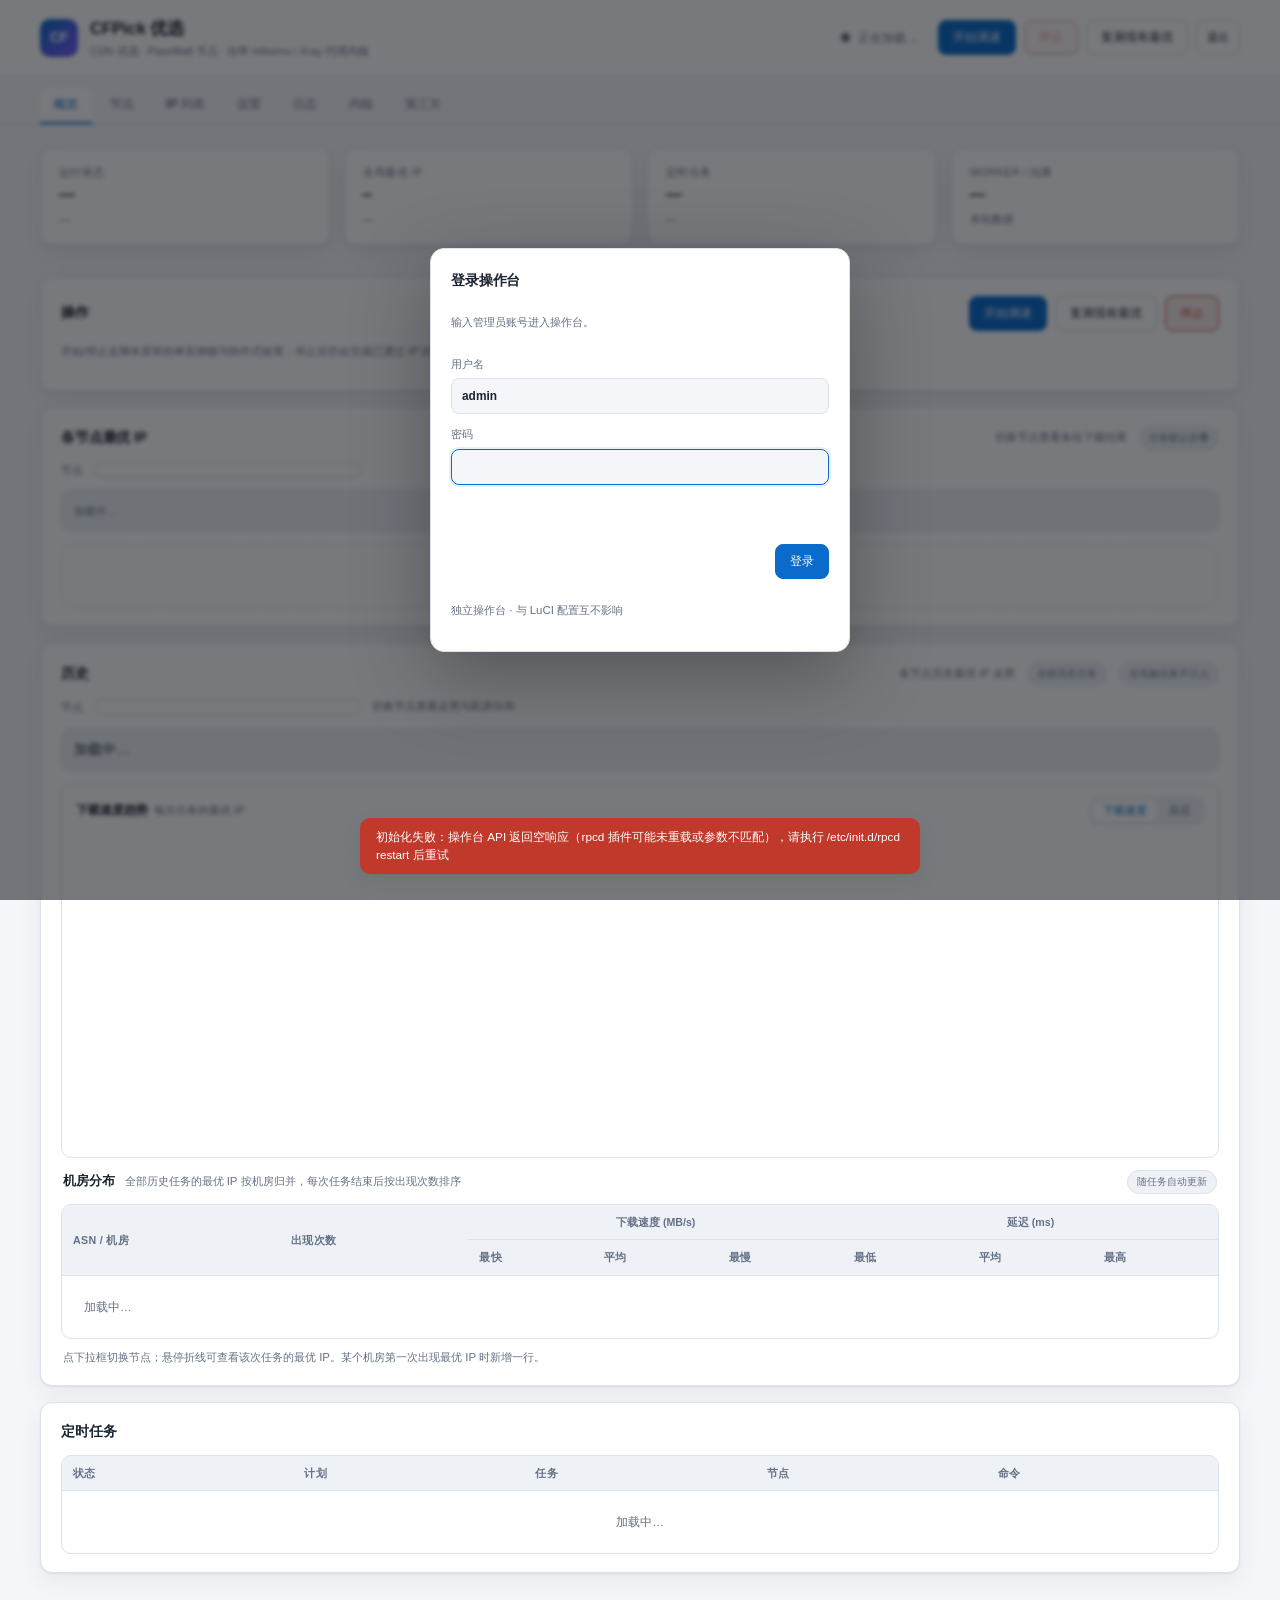
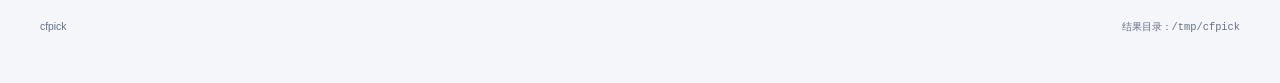
<file: root/www/cfpick/index.html>
<!doctype html>
<html lang="zh-CN">
<head>
<meta charset="utf-8">
<meta name="viewport" content="width=device-width, initial-scale=1">
<title>CFPick 优选</title>
<link rel="icon" type="image/svg+xml" href="favicon.svg?v=1.0.12">
<link rel="icon" href="favicon.ico?v=1.0.12" sizes="any">
<meta name="theme-color" content="#2563eb">
<link rel="stylesheet" href="style.css?v=1.0.36">
</head>
<body>
<header class="topbar">
  <div class="brand">
    <div class="logo">CF</div>
    <div>
      <h1>CFPick 优选</h1>
      <p>CDN 优选 · PassWall 节点 · 自带 mihomo / Xray 代理内核</p>
    </div>
  </div>
  <div class="statusline">
    <span id="status-dot" class="dot idle"></span>
    <span id="status-text">正在加载…</span>
  </div>
  <div class="actions">
    <button id="btn-start" class="btn primary" type="button">开始测速</button>
    <button id="btn-stop" class="btn danger" type="button" disabled>停止</button>
    <button id="btn-retest" class="btn" type="button">复测现有最优</button>
    <button id="btn-logout" class="btn small" type="button">退出</button>
  </div>
</header>

<nav class="tabs" id="tabs">
  <button type="button" class="tab active" data-tab="overview">概览</button>
  <button type="button" class="tab" data-tab="nodes">节点</button>
  <button type="button" class="tab" data-tab="iplists">IP 列表</button>
  <button type="button" class="tab" data-tab="settings">设置</button>
  <button type="button" class="tab" data-tab="logs">日志</button>
  <button type="button" class="tab" data-tab="core">内核</button>
  <button type="button" class="tab" data-tab="thirdparty">第三方</button>
</nav>

<main>
  <!-- ── Overview ───────────────────────────────────────────────── -->
  <section class="panel active" data-panel="overview">
    <div class="cards">
      <div class="card stat">
        <span class="label">运行状态</span>
        <strong id="st-state">—</strong>
        <span id="st-elapsed" class="sub">—</span>
      </div>
      <div class="card stat">
        <span class="label">全局最优 IP</span>
        <strong id="st-best" class="mono">—</strong>
        <span id="st-best-meta" class="sub">—</span>
      </div>
      <div class="card stat">
        <span class="label">定时任务</span>
        <strong id="st-cron">—</strong>
        <span id="st-last" class="sub">—</span>
      </div>
      <div class="card stat">
        <span class="label">Worker / 结果</span>
        <strong id="st-workers">—</strong>
        <span class="sub">本轮数据</span>
      </div>
    </div>

    <div class="card">
      <div class="card-head">
        <h2>操作</h2>
        <div class="card-actions">
          <button id="ov-btn-start" type="button" class="btn primary">开始测速</button>
          <button id="ov-btn-retest" type="button" class="btn">复测现有最优</button>
          <button id="ov-btn-stop" type="button" class="btn danger">停止</button>
        </div>
      </div>
      <p class="muted">开始/停止走脚本原有的单实例锁与协作式收尾；停止后仍会完成已通过 IP 的下载实测和写回。</p>
    </div>

    <div class="card">
      <div class="card-head">
        <h2>各节点最优 IP</h2>
        <span class="muted">切换节点查看各轮下载结果</span>
        <span class="pill soft">任务默认折叠</span>
      </div>
      <div class="node-select-row">
        <span class="node-select-label">节点</span>
        <div class="node-select" id="ov-node-select">
          <button type="button" class="node-select-btn" id="ov-node-select-btn" aria-haspopup="listbox" aria-expanded="false"></button>
          <div class="node-select-menu" id="ov-node-select-menu" role="listbox" aria-label="节点"></div>
        </div>
      </div>
      <div class="node-latest muted" id="ov-node-latest">加载中…</div>
      <div class="dl-tasklog" id="ov-node-tasks">
        <div class="empty-state">加载中…</div>
      </div>
    </div>

    <div class="card">
      <div class="card-head">
        <h2>历史</h2>
        <span class="muted">各节点历史最优 IP 走势</span>
        <span class="pill soft" id="hist-range">全部历史任务</span>
        <span class="pill soft">全失败任务不计入</span>
      </div>
      <div class="node-select-row">
        <span class="node-select-label">节点</span>
        <div class="node-select" id="hist-node-select">
          <button type="button" class="node-select-btn" id="hist-node-select-btn" aria-haspopup="listbox" aria-expanded="false"></button>
          <div class="node-select-menu" id="hist-node-select-menu" role="listbox" aria-label="历史节点"></div>
        </div>
        <span class="muted">切换节点查看走势与机房分布</span>
      </div>
      <div class="node-latest" id="hist-node-latest">加载中…</div>

      <div class="chart-block" id="hist-chart-block">
        <div class="chart-head">
          <div class="chart-title" id="hist-chart-title">下载速度趋势<span class="muted">每次任务的最优 IP</span></div>
          <div class="seg" id="hist-metric" role="group" aria-label="指标">
            <button type="button" class="active" data-metric="speed">下载速度</button>
            <button type="button" data-metric="latency">延迟</button>
          </div>
        </div>
        <div class="chart-wrap" id="hist-chart-wrap">
          <svg id="hist-chart" viewBox="0 0 960 250" role="img" aria-label="历史最优 IP 折线图"></svg>
          <div class="chart-tip hidden" id="hist-chart-tip"></div>
        </div>
      </div>

      <div class="chart-empty hidden" id="hist-chart-empty">
        <strong>暂无历史最优 IP</strong>
        全失败的任务不会记入历史；该节点有结果后这里会显示走势。
      </div>

      <div class="dc-head" id="hist-dc-head">
        <h3>机房分布</h3>
        <span class="muted">全部历史任务的最优 IP 按机房归并，每次任务结束后按出现次数排序</span>
        <span class="pill soft">随任务自动更新</span>
      </div>
      <div class="table-wrap" id="hist-dc-wrap">
        <table class="data dc-table">
          <thead>
            <tr>
              <th rowspan="2">ASN / 机房</th>
              <th rowspan="2">出现次数</th>
              <th colspan="3" class="group">下载速度 (MB/s)</th>
              <th colspan="3" class="group">延迟 (ms)</th>
            </tr>
            <tr>
              <th>最快</th><th>平均</th><th>最慢</th>
              <th>最低</th><th>平均</th><th>最高</th>
            </tr>
          </thead>
          <tbody id="hist-dc-body"><tr><td colspan="8" class="empty">加载中…</td></tr></tbody>
        </table>
      </div>
      <p class="muted hist-note">点下拉框切换节点；悬停折线可查看该次任务的最优 IP。某个机房第一次出现最优 IP 时新增一行。</p>
    </div>

    <div class="card">
      <div class="card-head"><h2>定时任务</h2></div>
      <div class="table-wrap">
        <table class="data">
          <thead><tr><th>状态</th><th>计划</th><th>任务</th><th>节点</th><th>命令</th></tr></thead>
          <tbody id="task-body"><tr><td colspan="5" class="empty">加载中…</td></tr></tbody>
        </table>
      </div>
    </div>
  </section>

  <!-- ── Nodes（PassWall 节点来源） ─────────────────────────────── -->
  <section class="panel" data-panel="nodes">
    <div class="card">
      <div class="card-head">
        <h2>代理节点</h2>
        <div class="card-actions">
          <button type="button" class="btn small" id="btn-add-worker">添加 worker</button>
          <button type="button" class="btn small primary" id="btn-save-nodes">保存节点</button>
        </div>
      </div>
      <p class="muted">
        每个 worker 对应一个 PassWall 节点，测速时经该节点探测候选 Cloudflare IP。
        「IP 列表」留空使用第一个启用的列表；填写「DDNS 域名」的 worker 只把最优 IP 写到 Cloudflare DNS，
        留空则照旧写回 PassWall 节点。没有 worker 时使用下面的「单节点测速」。
      </p>
      <div class="grid">
        <label>单节点测速（无 worker 时使用） <select id="cfg-test-node"></select></label>
      </div>
      <div class="table-wrap">
        <table class="data nodes-table workers-table">
          <thead>
            <tr><th>PassWall 节点</th><th>CM IP 列表</th><th>DDNS 域名</th><th>操作</th></tr>
          </thead>
          <tbody id="cfg-workers-body"></tbody>
        </table>
      </div>
      <div id="workers-empty" class="empty-note hidden">还没有 worker；测速将使用上面的「单节点测速」。</div>
    </div>
  </section>

  <!-- ── IP lists ────────────────────────────────────────────────── -->
  <section class="panel" data-panel="iplists">
    <div class="card">
      <div class="card-head">
        <h2>在线 CM 源 IP 列表</h2>
        <div class="card-actions">
          <button type="button" class="btn small primary" id="btn-save-iplists">保存列表</button>
        </div>
      </div>
      <p class="muted">
        仅在「IP 来源 = 在线 CM 源」时使用。五个列表共享在线源地址，各自按端口和国家码过滤；
        节点可在「节点」页指派其中一个列表，未指派的节点使用第一个启用的列表。
        端口只用于挑选候选 IP，实际探测仍走节点自己的端口。
        延迟上限填 0 表示跟随「设置」页的全局值；不同地区标准不同（如港日 120ms、美欧 300ms），
        可给每个列表单独设置，所属节点的探测只按该列表的上限筛选。
      </p>
      <div class="table-wrap">
        <table class="data">
          <thead>
            <tr><th>启用</th><th>名称</th><th>国家码（不勾选 = 全部）</th><th>端口</th><th>延迟上限 (ms)</th></tr>
          </thead>
          <tbody id="iplists-body"></tbody>
        </table>
      </div>
    </div>
  </section>

  <!-- ── Settings ────────────────────────────────────────────────── -->
  <section class="panel" data-panel="settings">
    <form id="settings-form" autocomplete="off">
      <div class="card">
        <div class="card-head"><h2>候选 IP 来源</h2></div>
        <div class="grid">
          <label>来源
            <select id="ip_source">
              <option value="builtin_ipv4">内置 IPv4 列表</option>
              <option value="builtin_ipv6">内置 IPv6 列表</option>
              <option value="online">在线 CM 源</option>
              <option value="custom_file">自定义文件</option>
            </select>
          </label>
          <div data-when="online" class="online-sources">
            <div class="online-sources-title">在线源地址（勾选启用的源，回车添加）</div>
            <div id="ip_online_list" class="source-list"></div>
            <input id="ip_online_new" type="text" spellcheck="false" placeholder="输入新的源地址，回车添加">
          </div>
          <label data-when="custom_file">自定义 IP 文件
            <input id="custom_ip_file" type="text" spellcheck="false" placeholder="/etc/cfpick/ip.txt">
          </label>
          <label class="check" data-when="custom_file">
            <input id="custom_allip" type="checkbox">
            扫描每个 /24 内的全部 IP（较慢）
          </label>
        </div>
        <p class="muted">内置文件为 CIDR 段：默认每个 /24 随机取一个地址；IPv6 每个 /64 取一个样本。在线源格式为 <code>IP:PORT#国家码</code>。</p>
      </div>

      <div class="card">
        <div class="card-head"><h2>延迟筛选与探测</h2></div>
        <div class="grid three">
          <label>延迟上限 (ms，0 = 不限) <input id="latency_max" type="number" min="0" step="1"></label>
          <label>延迟下限 (ms，0 = 不限) <input id="latency_min" type="number" min="0" step="1"></label>
          <label>丢包率上限 <input id="loss_max" type="number" min="0" max="1" step="0.01"></label>
          <label>候选 IP 数 / 节点 <input id="test_count" type="number" min="1" step="1"></label>
          <label>探测超时 (s) <input id="probe_timeout" type="number" min="1" step="1"></label>
          <label>每 IP 探测次数 <input id="probes" type="number" min="1" max="5" step="1"></label>
          <label>最大并发 worker <input id="max_workers" type="number" min="0" step="1"></label>
          <label class="span2">探测 URL
            <input id="probe_url" type="text" spellcheck="false">
          </label>
        </div>
        <p class="muted">任意一次探测失败该 IP 立即丢弃，只有全部探测都成功才保留。并发上限 0 表示全部节点同时运行。延迟是经节点 SOCKS 测得的全链路耗时，包含节点自身 RTT；远端节点常超过 200ms，延迟上限默认不限（0），调得太低会把所有候选全部丢弃。</p>
      </div>

      <div class="card">
        <div class="card-head"><h2>真实下载实测</h2></div>
        <div class="grid three">
          <label class="check"><input id="download_enabled" type="checkbox"> 启用下载实测</label>
          <label>每节点候选数（最多 10） <input id="download_count" type="number" min="1" max="10" step="1"></label>
          <label>单 IP 时限 (s) <input id="download_time" type="number" min="1" max="60" step="1"></label>
          <label class="span2">CF 回退下载大小（字节，16384–999999）
            <input id="download_size" type="number" min="16384" max="999999" step="1">
          </label>
        </div>
        <p class="muted">所有 worker 停止延迟探测后，逐节点串行下载：当前已发布的最优 IP 优先实测（即使本轮延迟抖动超标或未探测到），并保证每个机房（ASN）至少一个代表进入下载，实测数量会按需略超 N；其余名额按延迟从低到高补足。5 秒内不足 1 MB 的候选会被 curl 快速中止并判失败。下载失败的行会被剔除；全部失败时保留延迟排序。</p>
      </div>

      <div class="card">
        <div class="card-head"><h2>成功后监测</h2></div>
        <div class="grid three">
          <label class="check"><input id="monitor_enabled" type="checkbox"> 启用成功后监测</label>
          <label>监测间隔 (s) <input id="monitor_interval" type="number" min="10" max="3600" step="1"></label>
          <label>连续失败次数（1–10） <input id="monitor_failures" type="number" min="1" max="10" step="1"></label>
          <label class="check"><input id="netcheck_enabled" type="checkbox"> 断网时挂起任务</label>
          <label>稳定参考 IP
            <select id="netcheck_preset">
              <option value="223.5.5.5">阿里 DNS 223.5.5.5</option>
              <option value="119.29.29.29">腾讯 DNSPod 119.29.29.29</option>
              <option value="180.76.76.76">百度 DNS 180.76.76.76</option>
              <option value="8.8.8.8">谷歌 DNS 8.8.8.8</option>
              <option value="1.1.1.1">Cloudflare 1.1.1.1</option>
              <option value="">自定义…</option>
            </select>
          </label>
          <label data-netcheck-custom hidden>自定义参考 IP <input id="netcheck_target" type="text" placeholder="例如 223.5.5.5" spellcheck="false"></label>
        </div>
        <p class="muted">worker 取得有效结果后派生后台监测，每隔指定秒数复测一次这个结果的延迟；连续失败达到设定次数才触发复测（默认 3 次，避免偶发抖动就重测）。监测只做轻量 HEAD 探测，不选 IP、不写回、不占下载锁；下载实测期间自动跳过。参数在下一次任务重新拉起监测时生效。<b>断网挂起</b>：用「稳定参考 IP」直连判定本机联网（ping + DNS 查询两种方式都不通才算断网），断网时测速任务在入口挂起等待恢复、进行中的任务在探测处挂起、监测失败不计次数；参考 IP 建议选国内稳定可达的公共 DNS（默认阿里 DNS），选 8.8.8.8 之类的境外参考在禁 ICMP 的网络里可能误判。</p>
      </div>

      <div class="card">
        <div class="card-head"><h2>限时迭代</h2></div>
        <div class="grid three">
          <label class="check"><input id="iterate_enabled" type="checkbox"> 启用限时迭代收敛</label>
          <label>迭代时长（分钟） <input id="iterate_minutes" type="number" min="1" step="1"></label>
          <label>迭代收敛阈值 <input id="iterate_converge_count" type="number" min="1" max="3000" step="1" title="剩余候选 ≤ N 个即停止迭代，与下载测速候选数无关"></label>
        </div>
        <p class="muted">每个节点独立循环：第一遍测初始候选，之后每遍只复测上一遍通过的 IP，直到时长结束或候选收敛到 ≤「迭代收敛阈值」（默认 5，最多 3000）。阈值设得较大（如 3000）时第一遍跑完即结束，相当于整表测一遍后直接进入下载实测。该阈值与下载测速候选数相互独立；迭代期间不写结果，结束后统一导出并对最终候选做下载实测。</p>
      </div>

      <div class="card">
        <div class="card-head">
          <h2>定时任务</h2>
          <div class="card-actions">
            <span id="cron-note" class="muted"></span>
            <button type="button" class="btn small" id="btn-cron-refresh">刷新</button>
          </div>
        </div>
        <p class="muted">
          显示与本程序相关的 cron 任务（当前用户的 crontab 可直接修改，<code>/etc/crontab</code>
          中的条目只读）。所有任务都是普通 crontab 行，可改计划、类型、节点或启停；没有单独的主任务。
        </p>
        <div class="table-wrap">
          <table class="data cron-table" id="cron-table">
            <thead>
              <tr><th>启用</th><th>计划</th><th>任务</th><th>节点</th><th>命令</th><th>操作</th></tr>
            </thead>
            <tbody id="cron-body"><tr><td colspan="6" class="empty">加载中…</td></tr></tbody>
          </table>
        </div>
        <div id="cron-add-form" class="grid task-add">
          <label>计划 <span id="cron-add-schedule" class="schedule-host"></span></label>
          <label>任务
            <select id="cron-add-mode">
              <option value="start">完整测速并写回（start）</option>
              <option value="retest">复测现有最优并写回（retest）</option>
              <option value="test">仅测速，不写回（test）</option>
              <option value="replace">仅写回现有结果（replace）</option>
            </select>
          </label>
          <label>节点
            <span id="cron-add-nodes" class="node-picker-host"></span>
          </label>
          <label>&nbsp;<button type="button" class="btn primary" id="btn-cron-add">添加任务</button></label>
        </div>
        <p class="muted" id="cron-errors"></p>
      </div>

      <div class="card">
        <div class="card-head">
          <h2>DDNS（Cloudflare 优选 IP）</h2>
          <div class="card-actions">
            <button type="button" class="btn small" id="btn-ddns-apply">立即写入</button>
            <button type="button" class="btn small" id="btn-ddns-preview">预览</button>
          </div>
        </div>
        <div class="grid three">
          <label class="check"><input id="ddns_enabled" type="checkbox"> 启用 DDNS 写入</label>
          <label>API Token
            <input id="ddns_token" type="password" autocomplete="new-password" placeholder="*** = 保留已保存的令牌">
          </label>
          <label>Zone ID（可选） <input id="ddns_zone_id" type="text" spellcheck="false" placeholder="留空则自动查找"></label>
          <label>Zone 名称（可选） <input id="ddns_zone_name" type="text" spellcheck="false" placeholder="example.com"></label>
          <label>每节点写入 IP 数 <input id="ddns_ip_count" type="number" min="1" max="10" step="1"></label>
          <label>TTL（秒，1 = 自动） <input id="ddns_ttl" type="number" min="1" max="86400" step="1"></label>
          <label class="check"><input id="ddns_proxied" type="checkbox"> Cloudflare 橙云代理（不推荐）</label>
        </div>
        <p class="muted">
          每个节点在「节点」页填写自己的 DDNS 域名；留空的节点只测速，不写 DNS。
          写入的是该节点本次最优的 IP（IPv4 → A，IPv6 → AAAA）。Zone ID / 名称都留空时按域名自动查找。
          API Token 需要该 Zone 的 <code>DNS:Edit</code> 权限。启用橙云代理后 Cloudflare 会返回自己的
          边缘 IP，写入的优选 IP 不会生效，优选场景请保持关闭。
        </p>
        <p class="muted" id="ddns-status">尚未写入。</p>
      </div>

      <div class="card">
        <div class="card-head"><h2>内核与 Web</h2></div>
        <div class="grid three">
          <label>监听地址 <input id="web_listen" type="text" spellcheck="false" placeholder="0.0.0.0"></label>
          <label>监听端口 <input id="web_port" type="number" min="1" max="65535" step="1"></label>
        </div>
        <p class="muted">
          监听地址 / 端口修改后，cfpick-web 会在保存时自动重启，需要用新地址重新打开操作台。
          独立内核的 DNS 由 PassWall / 内核自身提供，这里不单独配置。
        </p>
      </div>

      <div class="card">
        <div class="card-head"><h2>操作台账号</h2></div>
        <div class="grid three">
          <label>当前密码 <input id="auth-current" type="password" autocomplete="current-password"></label>
          <label>新密码 <input id="auth-new" type="password" autocomplete="new-password"></label>
          <label>确认新密码 <input id="auth-confirm-new" type="password" autocomplete="new-password"></label>
        </div>
        <p class="muted">密码只保存在路由器的 UCI 配置中（加盐 SHA-256），修改后需要重新登录。</p>
        <button type="button" class="btn" id="btn-password">修改密码</button>
      </div>

      <div class="save-bar">
        <span id="save-hint" class="muted"></span>
        <button type="submit" class="btn primary">保存全部设置</button>
      </div>
    </form>
  </section>

  <!-- ── Logs（运行日志 / 任务日志 两个窗口） ───────────────────── -->
  <section class="panel" data-panel="logs">
    <div class="subtabs" id="log-subtabs">
      <button type="button" class="subtab active" data-subtab="runlog">运行日志</button>
      <button type="button" class="subtab" data-subtab="tasklog">任务日志</button>
    </div>

    <div class="subpanel active" data-subpanel="runlog">
      <div class="card">
        <div class="card-head">
          <h2>今日运行日志（每日一个文件，最多保留 10 天）</h2>
          <div class="card-actions">
            <label class="check inline"><input id="log-follow" type="checkbox" checked> 自动滚动</label>
            <label class="check inline"><input id="log-autorefresh" type="checkbox" checked> 每 2 秒刷新</label>
            <button type="button" class="btn small" id="btn-log-reload">重新加载</button>
            <a class="btn small" id="dl-log" href="#">下载日志</a>
          </div>
        </div>
        <pre id="log-view" class="log-view"></pre>
        <p class="muted" id="log-meta"></p>
      </div>
    </div>

    <div class="subpanel" data-subpanel="tasklog">
      <div class="card">
        <div class="card-head">
          <h2>任务日志</h2>
          <div class="card-actions">
            <button type="button" class="btn small" id="btn-tasklog-reload">重新加载</button>
          </div>
        </div>
        <p class="muted">
          每次测速的结果以一条描述展示：成功 / 失败 / 异常数量，以及各节点本次更新用的 IP、
          写回方式和该 IP 的延迟、速度；特殊处理（下载全部失败加测、候选不足重新拉取）也会记录。
        </p>
        <div id="tasklog-list"><p class="empty">加载中…</p></div>
      </div>
    </div>
  </section>

  <!-- ── Core ────────────────────────────────────────────────────── -->
  <section class="panel" data-panel="core">
    <div class="card">
      <div class="card-head">
        <h2>内核模块</h2>
        <div class="card-actions">
          <button type="button" class="btn small" id="btn-core-refresh">刷新</button>
          <button type="button" class="btn small primary" id="btn-save-core">保存内核设置</button>
        </div>
      </div>
      <div class="grid">
        <label class="check"><input id="sa-enabled" type="checkbox" checked disabled> 独立内核（固定启用）
          <span class="muted">（测速固定走本机内核；PassWall 只在读取节点链接和写回最优 IP 时使用）</span>
        </label>
        <label>当前使用的内核
          <select id="core-type">
            <option value="mihomo">mihomo（Clash.Meta）</option>
            <option value="xray">Xray-core</option>
          </select>
        </label>
      </div>
      <p class="muted">
        两个内核都是独立模块，可分别安装/升级，升级互不影响，也不会中断正在运行的测速（下一次运行生效）。
        节点兼容性：mihomo 支持 vless / vmess / trojan / ss / hysteria2 及 tcp / ws / grpc /
        h2 / http 传输，xhttp 目前仅 VLESS；xray 支持 vless / vmess / trojan / ss
        （SS 不支持 plugin）及 tcp / ws / grpc / xhttp 传输，不支持 hysteria2
        （Xray 26 也已移除 h2/http 传输）。VMess/Trojan 的 xhttp 节点请选 Xray。
      </p>
      <p class="muted">
        测速固定走独立内核：不改写 PassWall 节点 address，也不切换全局节点；PassWall 只在
        读取节点链接和写回最优 IP 时使用，不再调用 run_socks。节点类型与选中内核不兼容时
        会明确报错/跳过，不会静默回退。
      </p>
      <p class="muted" id="core-message"></p>
    </div>
    <div class="cards" id="core-cards"></div>

    <div class="card">
      <div class="card-head"><h2>内核更新日志</h2></div>
      <pre id="sa-update-log" class="log-view" style="height:180px"></pre>
    </div>

    <div class="card">
      <div class="card-head">
        <h2>程序更新</h2>
        <div class="card-actions">
          <button type="button" class="btn small primary" id="btn-app-update">更新程序</button>
        </div>
      </div>
      <dl class="kv">
        <dt>当前版本</dt><dd id="app-current-version">—</dd>
        <dt>更新状态</dt><dd id="app-update-state">—</dd>
      </dl>
      <p class="muted">
        从 GitHub Release 下载当前架构的安装包并覆盖安装，rpcd 随后重载；页面会短暂断连后自动恢复。
      </p>
    </div>
  </section>

  <!-- ── Third party（OpenWrt 专属写回） ────────────────────────── -->
  <section class="panel" data-panel="thirdparty">
    <div class="card" id="tp-ssr">
      <div class="card-head"><h2>ShadowSocksR Plus+</h2></div>
      <div class="grid three">
        <label class="check"><input id="tp-ssr-enabled" type="checkbox"> 启用写回</label>
        <label class="span2">服务节点（Ctrl/Cmd 多选）
          <select id="tp-ssr-services" multiple size="5"></select>
        </label>
      </div>
    </div>

    <div class="card" id="tp-passwall">
      <div class="card-head"><h2>PassWall</h2></div>
      <label class="check"><input id="tp-passwall-enabled" type="checkbox"> 启用写回</label>
      <p class="muted">PassWall 的待测节点在「节点」页的 worker 表中配置；此处只控制是否写回节点地址。</p>
    </div>

    <div class="card" id="tp-passwall2">
      <div class="card-head"><h2>PassWall2</h2></div>
      <div class="grid three">
        <label class="check"><input id="tp-passwall2-enabled" type="checkbox"> 启用写回</label>
        <label class="span2">服务节点（Ctrl/Cmd 多选）
          <select id="tp-passwall2-services" multiple size="5"></select>
        </label>
      </div>
    </div>

    <div class="card" id="tp-bypass">
      <div class="card-head"><h2>Bypass</h2></div>
      <div class="grid three">
        <label class="check"><input id="tp-bypass-enabled" type="checkbox"> 启用写回</label>
        <label class="span2">服务节点（Ctrl/Cmd 多选）
          <select id="tp-bypass-services" multiple size="5"></select>
        </label>
      </div>
    </div>

    <div class="card" id="tp-vssr">
      <div class="card-head"><h2>Vssr</h2></div>
      <div class="grid three">
        <label class="check"><input id="tp-vssr-enabled" type="checkbox"> 启用写回</label>
        <label class="span2">服务节点（Ctrl/Cmd 多选）
          <select id="tp-vssr-services" multiple size="5"></select>
        </label>
      </div>
    </div>

    <div class="card" id="tp-host">
      <div class="card-head"><h2>HOST</h2></div>
      <div class="grid three">
        <label class="check"><input id="tp-host-enabled" type="checkbox"> 写入 /etc/hosts</label>
        <label>域名 <input id="tp-host-domain" type="text" spellcheck="false" placeholder="cf.example.com"></label>
      </div>
    </div>

    <div class="card" id="tp-dns">
      <div class="card-head"><h2>阿里云 DNS</h2></div>
      <div class="grid three">
        <label class="check"><input id="tp-dns-enabled" type="checkbox"> 启用写回</label>
        <label>DNS 类型
          <select id="tp-dns-type"><option value="aliyun">阿里云 DNS</option></select>
        </label>
        <label>AccessKey ID <input id="tp-app-key" type="text" spellcheck="false" autocomplete="off"></label>
        <label>AccessKey Secret
          <input id="tp-app-secret" type="password" autocomplete="new-password" placeholder="*** = 保持已保存的密钥">
        </label>
        <label>主域名 <input id="tp-main-domain" type="text" spellcheck="false" placeholder="example.com"></label>
        <label>子域名（空格或逗号分隔）
          <input id="tp-sub-domain" type="text" spellcheck="false" placeholder="jp us">
        </label>
        <label>线路
          <select id="tp-dns-line">
            <option value="default">default</option>
            <option value="telecom">telecom</option>
            <option value="unicom">unicom</option>
            <option value="mobile">mobile</option>
          </select>
        </label>
        <label>写入 IP 数 <input id="tp-alidns-count" type="number" min="1" max="100" step="1"></label>
      </div>
    </div>

    <div class="card" id="tp-mosdns">
      <div class="card-head"><h2>MosDNS</h2></div>
      <div class="grid three">
        <label class="check"><input id="tp-mosdns-enabled" type="checkbox"> 启用写回</label>
        <label>写入 IP 数 <input id="tp-mosdns-count" type="number" min="1" max="100" step="1"></label>
        <label class="check"><input id="tp-openclash" type="checkbox"> 写回后重启 OpenClash</label>
      </div>
    </div>

    <div class="card" id="tp-astra">
      <div class="card-head"><h2>astra-dns</h2></div>
      <div class="grid three">
        <label class="check"><input id="tp-astra-enabled" type="checkbox"> 启用写回</label>
        <label>配置文件 <input id="tp-astra-config" type="text" spellcheck="false" placeholder="/etc/astra-dns/named.yaml"></label>
        <label>二进制路径 <input id="tp-astra-bin" type="text" spellcheck="false" placeholder="/usr/bin/astra-dns"></label>
      </div>
    </div>

    <div class="save-bar">
      <button type="button" class="btn primary" id="btn-save-thirdparty">保存第三方配置</button>
    </div>
  </section>
</main>

<footer class="footer">
  <span>cfpick <span id="app-version"></span></span>
  <span>结果目录：<code id="state-dir">/tmp/cfpick</code></span>
</footer>

<!-- Login overlay -->
<div id="auth-overlay" class="overlay hidden">
  <form class="dialog" id="auth-form" autocomplete="off">
    <h2 id="auth-title">登录操作台</h2>
    <p class="muted" id="auth-desc">输入管理员账号进入操作台。</p>
    <label>用户名
      <input id="auth-user" type="text" spellcheck="false" autocomplete="username">
    </label>
    <label>密码
      <input id="auth-password" type="password" autocomplete="current-password">
    </label>
    <label id="auth-confirm-row" class="hidden">确认密码
      <input id="auth-confirm" type="password" autocomplete="new-password">
    </label>
    <p class="error" id="auth-error"></p>
    <div class="dialog-actions">
      <button type="submit" class="btn primary" id="auth-submit">登录</button>
    </div>
    <p class="muted">独立操作台 · 与 LuCI 配置互不影响</p>
  </form>
</div>

<div id="toast" class="toast hidden"></div>

<script src="app.js?v=1.0.36"></script>
</body>
</html>
</file>
<file: root/www/cfpick/style.css>
:root {
  color-scheme: light dark;
  --bg: #f4f6f9;
  --bg-elev: #ffffff;
  --bg-soft: #eef2f7;
  --text: #1b2430;
  --muted: #667085;
  --border: #dbe2ea;
  --accent: #0b6bcb;
  --accent-strong: #0958a8;
  --accent-soft: rgba(11, 107, 203, 0.1);
  --danger: #c0392b;
  --danger-soft: rgba(192, 57, 43, 0.1);
  --ok: #138a4b;
  --ok-soft: rgba(19, 138, 75, 0.12);
  --warn: #b7791f;
  --warn-soft: rgba(183, 121, 31, 0.12);
  --shadow: 0 1px 2px rgba(16, 24, 40, 0.06), 0 8px 24px rgba(16, 24, 40, 0.06);
  --mono: ui-monospace, SFMono-Regular, "SF Mono", Menlo, Consolas, "Liberation Mono", monospace;
}

@media (prefers-color-scheme: dark) {
  :root {
    --bg: #10141a;
    --bg-elev: #171c24;
    --bg-soft: #1e252f;
    --text: #e6edf6;
    --muted: #93a1b3;
    --border: #2a3340;
    --accent: #4da3ff;
    --accent-strong: #77b8ff;
    --accent-soft: rgba(77, 163, 255, 0.12);
    --danger: #ff6b5e;
    --danger-soft: rgba(255, 107, 94, 0.12);
    --ok: #2fbf71;
    --ok-soft: rgba(47, 191, 113, 0.14);
    --warn: #e0a340;
    --warn-soft: rgba(224, 163, 64, 0.14);
    --shadow: 0 1px 2px rgba(0, 0, 0, 0.4), 0 10px 30px rgba(0, 0, 0, 0.35);
  }
}

* { box-sizing: border-box; }

html, body {
  margin: 0;
  padding: 0;
  background: var(--bg);
  color: var(--text);
  font: 14px/1.55 -apple-system, BlinkMacSystemFont, "Segoe UI", "Noto Sans SC",
        "PingFang SC", "Microsoft YaHei", sans-serif;
}

body { padding-bottom: 40px; }

code, .mono { font-family: var(--mono); }

a { color: var(--accent); text-decoration: none; }
a:hover { text-decoration: underline; }

h1, h2, h3 { margin: 0; font-weight: 650; letter-spacing: -0.01em; }
h1 { font-size: 1.2rem; }
h2 { font-size: 1rem; }

/* ── top bar ─────────────────────────────────────────────────────── */
.topbar {
  display: flex;
  align-items: center;
  gap: 20px;
  padding: 16px clamp(16px, 4vw, 40px);
  background: var(--bg-elev);
  border-bottom: 1px solid var(--border);
  position: sticky;
  top: 0;
  z-index: 20;
}

.brand { display: flex; align-items: center; gap: 12px; min-width: 230px; }
.brand p { margin: 1px 0 0; color: var(--muted); font-size: 0.78rem; }
.logo {
  width: 38px; height: 38px; border-radius: 10px;
  display: grid; place-items: center;
  background: linear-gradient(135deg, var(--accent), #7b5cff);
  color: #fff; font-weight: 800; letter-spacing: -0.03em;
}

.statusline {
  display: flex; align-items: center; gap: 8px;
  margin-left: auto; color: var(--muted); font-size: 0.85rem;
  min-width: 0; overflow: hidden; text-overflow: ellipsis; white-space: nowrap;
}
.dot { width: 9px; height: 9px; border-radius: 50%; background: var(--muted); flex: 0 0 auto; }
.dot.idle { background: var(--muted); }
.dot.running { background: var(--ok); box-shadow: 0 0 0 4px rgba(47, 191, 113, 0.15); animation: pulse 1.8s infinite; }
.dot.error { background: var(--danger); }
@keyframes pulse { 50% { opacity: 0.45; } }

.actions { display: flex; gap: 8px; }

/* ── buttons ─────────────────────────────────────────────────────── */
.btn {
  appearance: none;
  border: 1px solid var(--border);
  background: var(--bg-elev);
  color: var(--text);
  border-radius: 8px;
  padding: 8px 14px;
  font-size: 0.86rem;
  font-weight: 550;
  cursor: pointer;
  transition: background 0.15s, border-color 0.15s, transform 0.05s;
  white-space: nowrap;
  display: inline-flex; align-items: center; justify-content: center;
}
.btn:hover { background: var(--bg-soft); }
.btn:active { transform: translateY(1px); }
.btn:disabled { opacity: 0.45; cursor: not-allowed; }
.btn.primary { background: var(--accent); border-color: var(--accent); color: #fff; }
.btn.primary:hover { background: var(--accent-strong); }
.btn.danger { color: var(--danger); border-color: var(--danger); background: var(--danger-soft); }
.btn.danger:hover { background: var(--danger); color: #fff; }
.btn.small { padding: 5px 10px; font-size: 0.78rem; border-radius: 7px; }

/* ── tabs ─────────────────────────────────────────────────────────── */
.tabs {
  display: flex; gap: 4px;
  padding: 10px clamp(16px, 4vw, 40px) 0;
  background: var(--bg);
  border-bottom: 1px solid var(--border);
  overflow-x: auto;
}
.tab {
  appearance: none; border: 0; background: transparent; color: var(--muted);
  padding: 9px 14px; border-radius: 8px 8px 0 0; font-size: 0.88rem;
  font-weight: 550; cursor: pointer; border-bottom: 2px solid transparent;
}
.tab:hover { color: var(--text); background: var(--bg-soft); }
.tab.active { color: var(--accent); border-bottom-color: var(--accent); background: var(--bg-elev); }

/* ── layout ──────────────────────────────────────────────────────── */
main { padding: 22px clamp(16px, 4vw, 40px); max-width: 1280px; margin: 0 auto; }
.panel { display: none; }
.panel.active { display: block; }

.card {
  background: var(--bg-elev);
  border: 1px solid var(--border);
  border-radius: 12px;
  box-shadow: var(--shadow);
  padding: 18px 20px;
  margin-bottom: 16px;
}
.card-head {
  display: flex; align-items: center; gap: 12px; flex-wrap: wrap;
  margin-bottom: 12px;
}
.card-head h2 { margin-right: auto; }
.card-head h3 { margin-right: auto; font-size: 1rem; }
.card-subhead { margin-top: 22px; padding-top: 16px; border-top: 1px solid var(--border); }
.card-actions { display: flex; align-items: center; gap: 8px; flex-wrap: wrap; }
.muted { color: var(--muted); font-size: 0.82rem; }
.error { color: var(--danger); font-size: 0.82rem; min-height: 1em; }

.cards {
  display: grid; grid-template-columns: repeat(auto-fit, minmax(210px, 1fr));
  gap: 14px; margin-bottom: 16px;
}
.card.stat { display: flex; flex-direction: column; gap: 3px; padding: 16px 18px; }
.card.stat .label { color: var(--muted); font-size: 0.76rem; text-transform: uppercase; letter-spacing: 0.04em; }
.card.stat strong { font-size: 1.12rem; font-weight: 650; word-break: break-all; }
.card.stat .sub { color: var(--muted); font-size: 0.78rem; word-break: break-all; }

/* ── tables ──────────────────────────────────────────────────────── */
.table-wrap { overflow-x: auto; border: 1px solid var(--border); border-radius: 10px; }
table.data { width: 100%; border-collapse: collapse; font-size: 0.84rem; }
table.data th, table.data td {
  padding: 9px 11px; text-align: left; border-bottom: 1px solid var(--border);
  white-space: nowrap;
}
table.data th { background: var(--bg-soft); color: var(--muted); font-weight: 600; font-size: 0.76rem; text-transform: uppercase; letter-spacing: 0.03em; }
table.data tbody tr:last-child td { border-bottom: 0; }
table.data tbody tr:hover { background: var(--accent-soft); }
table.data td.ip { font-family: var(--mono); }
.cron-table td.cron-command { white-space: normal; word-break: break-all; min-width: 260px; }
.cron-table td.cron-raw { color: var(--muted); white-space: pre-wrap; word-break: break-all; }
.cron-table td { vertical-align: middle; }
.cron-table td .schedule-editor { flex-wrap: nowrap; min-width: 206px; }
.cron-table .row-actions { display: flex; gap: 6px; }
.schedule-host { display: block; }
.schedule-editor { display: flex; flex-wrap: wrap; gap: 6px; align-items: center; min-width: 0; }
.schedule-editor select, .schedule-editor input {
  width: auto; min-height: 32px; padding: 5px 8px; font-size: 0.8rem;
}
.schedule-editor .sched-mode { min-width: 108px; }
.schedule-editor .sched-time { min-width: 92px; }
.schedule-editor .sched-weekday { min-width: 72px; }
.schedule-editor .sched-day { width: 70px; min-width: 70px; }
.schedule-editor .sched-custom { flex: 1; min-width: 160px; font-family: var(--mono); }
.task-add { margin-top: 12px; align-items: end; }
.task-mode { min-width: 220px; min-height: 32px; padding: 5px 8px; font-size: 0.8rem; }
.node-picker-host { display: block; min-width: 0; }
.node-picker { min-width: 0; max-width: 100%; }
.node-picker summary {
  cursor: pointer; list-style: none; border: 1px solid var(--border);
  background: var(--bg-elev); border-radius: 7px; padding: 6px 9px;
  font-size: 0.78rem; color: var(--text); white-space: nowrap;
  overflow: hidden; text-overflow: ellipsis; max-width: 100%;
}
.node-picker summary::-webkit-details-marker { display: none; }
.node-picker summary::after { content: " ▾"; color: var(--muted); }
.node-picker[open] summary::after { content: " ▴"; }
.node-picker-list {
  display: grid; gap: 3px; padding: 7px 9px; margin-top: 4px;
  border: 1px solid var(--border); border-radius: 7px;
  background: var(--bg-elev); max-height: 190px; overflow-y: auto;
  min-width: 170px;
}
.node-picker-list label.check { flex-direction: row; align-items: center; gap: 6px; font-size: 0.78rem; font-weight: 500; }
.cron-table td .node-picker { min-width: 150px; }
/* 展开的多选列表改成 fixed 悬浮层（坐标由 app.js 计算），不参与行布局，
   避免长节点列表把表格行 / grid 行撑到几百像素高。 */
.node-picker-list.floating {
  margin-top: 0; z-index: 70;
  box-shadow: 0 6px 18px rgba(0, 0, 0, 0.16);
}
/* 国家码多选：沿用 node-picker 的交互，选项排两列，少滚动。 */
.country-picker { min-width: 150px; }
.country-picker .node-picker-list { grid-template-columns: repeat(2, minmax(96px, 1fr)); min-width: 240px; }
table.data tr.best td { font-weight: 600; }
table.data .empty, .empty-note { color: var(--muted); text-align: center; padding: 22px; }
.hidden { display: none !important; }

.nodes-table td { vertical-align: middle; }
/* 淡化禁用行时只作用于单元格内容：给整行 opacity 会让吸附在右侧的操作列
   变半透明，横向滚动时下面的 DDNS/链接输入会透出来，看起来像按钮重影。 */
.nodes-table tr.disabled td { opacity: 0.55; }
.nodes-table tr.disabled td:last-child { opacity: 1; background: var(--bg-elev); }
.nodes-table tr.disabled td:last-child > * { opacity: 0.55; }
.nodes-table input[type="text"] { min-width: 240px; }
.nodes-table input.ddns-input { min-width: 220px; font-family: var(--mono); font-size: 0.78rem; }
.nodes-table input.link-input { min-width: 420px; font-family: var(--mono); font-size: 0.76rem; }
/* 表格自动布局下 select 的 width:100% 会把 min-content 压成一个箭头宽，
   IP 列表下拉因此显示不全；这里按内容撑开并给下限。 */
.nodes-table select { width: auto; min-width: 170px; max-width: 240px; }
.nodes-table .row-actions { display: flex; gap: 6px; flex-wrap: nowrap; }
.nodes-table tr.running td { background: rgba(37, 99, 235, 0.06); }
/* 分享链接很宽，操作列吸附在右侧，三个 worker 按钮始终可见。 */
.nodes-table th:last-child, .nodes-table td:last-child {
  position: sticky; right: 0; z-index: 1;
  min-width: 246px;
  background: var(--bg-elev);
  box-shadow: -8px 0 10px -8px rgba(0, 0, 0, 0.25);
}
.nodes-table th:last-child { background: var(--bg-soft); }
/* 运行中的行底色 (tr.running td) 是半透明的，且优先级高于上面的吸附规则；
   吸附的操作列必须完全不透明，否则横向滚动到 DDNS/链接列时，下面的输入框
   会透过按钮显示成重影。这里用同色 tint 叠在不透明底色上，保持视觉一致。 */
.nodes-table tr.running td:last-child {
  background-color: var(--bg-elev);
  background-image: linear-gradient(rgba(37, 99, 235, 0.06),
                                    rgba(37, 99, 235, 0.06));
}
.badge {
  display: inline-block; padding: 1px 7px; border-radius: 999px;
  font-size: 0.7rem; font-weight: 600; white-space: nowrap;
}
.badge.ok { color: var(--ok); background: rgba(19, 138, 75, 0.12); }
.badge.bad { color: var(--danger); background: var(--danger-soft); }
.badge.info { color: var(--accent); background: var(--accent-soft); }
.badge.monitor { margin-left: 6px; }

/* ── forms ───────────────────────────────────────────────────────── */
.grid { display: grid; grid-template-columns: repeat(auto-fit, minmax(230px, 1fr)); gap: 12px 16px; }
#ddns-status { white-space: pre-line; font-family: var(--mono); font-size: 0.78rem; }
.grid.three { grid-template-columns: repeat(auto-fit, minmax(190px, 1fr)); }
.grid.five { grid-template-columns: repeat(5, minmax(90px, 1fr)); }
.cron-grid input { font-family: var(--mono); }
#schedule-preview { font-family: var(--mono); }
label { display: flex; flex-direction: column; gap: 5px; font-size: 0.8rem; color: var(--muted); font-weight: 550; }
label.span2 { grid-column: span 2; }
label.check { flex-direction: row; align-items: center; gap: 8px; color: var(--text); font-weight: 500; }
label.check.inline {
  flex-direction: row; align-items: center; gap: 5px;
  margin: 0; font-size: 0.8rem; white-space: nowrap;
}
input[type="text"], input[type="password"], input[type="number"], select, textarea {
  width: 100%;
  padding: 8px 10px;
  border: 1px solid var(--border);
  border-radius: 8px;
  background: var(--bg);
  color: var(--text);
  font: inherit;
  font-size: 0.85rem;
  min-height: 36px;
}
input:focus, select:focus, textarea:focus { outline: 2px solid var(--accent-soft); border-color: var(--accent); }
input[type="checkbox"] { width: 15px; height: 15px; accent-color: var(--accent); margin: 0; }
select.compact { width: auto; min-width: 140px; min-height: 30px; padding: 4px 8px; font-size: 0.8rem; }
textarea { resize: vertical; font-family: var(--mono); font-size: 0.78rem; }

/* 在线源列表：一行一个源，勾选启用，底部输入框回车添加。 */
.online-sources {
  grid-column: 1 / -1; display: flex; flex-direction: column; gap: 6px;
}
.online-sources-title { font-size: 0.8rem; color: var(--muted); font-weight: 550; }
.source-list { display: flex; flex-direction: column; gap: 6px; }
.source-row { display: flex; align-items: center; gap: 8px; }
.source-row input[type="text"] { flex: 1; min-width: 0; }
.source-row .btn { flex: 0 0 auto; }

.save-bar {
  display: flex; align-items: center; gap: 16px; justify-content: flex-end;
  position: sticky; bottom: 12px; padding: 10px 14px; margin: 0 0 16px;
  background: color-mix(in srgb, var(--bg-elev) 88%, transparent);
  border: 1px solid var(--border); border-radius: 10px;
  box-shadow: var(--shadow); backdrop-filter: blur(8px);
}

/* ── best / chart / log ───────────────────────────────────────────── */
.best-text {
  margin: 0; padding: 14px; border-radius: 9px; background: var(--bg-soft);
  border: 1px solid var(--border);
  font-family: var(--mono); font-size: 0.76rem; line-height: 1.65;
  overflow: auto; max-height: 420px; white-space: pre;
}
.chart-wrap { position: relative; height: 320px; }
.chart-wrap canvas { width: 100% !important; height: 100% !important; }

.core-card { gap: 10px; }
.core-card-head { display: flex; align-items: center; gap: 10px; }
.core-card-head h2 { margin-right: auto; }
.core-update-row { display: flex; gap: 8px; align-items: center; }
.core-update-row input { flex: 1; min-width: 0; }
.core-path-label { font-size: 0.76rem; }
.core-path-label input { font-family: var(--mono); font-size: 0.76rem; }

.log-view {
  margin: 0; padding: 14px; border-radius: 9px; background: #0c1117; color: #c9d6e4;
  border: 1px solid #1f2935; font-family: var(--mono); font-size: 0.76rem; line-height: 1.6;
  height: 62vh; overflow: auto; white-space: pre-wrap; word-break: break-word;
}
@media (prefers-color-scheme: light) {
  .log-view { background: #121820; color: #d5e0ec; }
}

.kv { display: grid; grid-template-columns: 100px 1fr; gap: 8px 16px; margin: 0 0 14px; }
.kv dt { color: var(--muted); font-size: 0.8rem; }
.kv dd { margin: 0; font-size: 0.85rem; word-break: break-all; }

/* ── overlays / dialog / toast ────────────────────────────────────── */
.overlay {
  position: fixed; inset: 0; z-index: 60;
  background: rgba(8, 12, 18, 0.55);
  display: grid; place-items: center; padding: 20px;
  backdrop-filter: blur(2px);
}
.dialog {
  width: min(420px, 100%);
  background: var(--bg-elev); color: var(--text);
  border: 1px solid var(--border); border-radius: 14px;
  box-shadow: 0 24px 80px rgba(0, 0, 0, 0.3);
  padding: 20px; display: flex; flex-direction: column; gap: 12px;
}
.dialog.wide { width: min(720px, 100%); }
.dialog h2 { font-size: 1.02rem; }
.dialog-actions { display: flex; justify-content: flex-end; gap: 8px; }
.point-body p { margin: 6px 0; }

.toast {
  position: fixed; left: 50%; bottom: 26px; transform: translateX(-50%);
  z-index: 80; max-width: min(560px, 90vw);
  padding: 10px 16px; border-radius: 10px;
  background: var(--text); color: var(--bg);
  box-shadow: var(--shadow); font-size: 0.84rem;
  transition: opacity 0.2s, transform 0.2s;
}
.toast.error { background: var(--danger); color: #fff; }

.footer {
  display: flex; justify-content: space-between; gap: 12px; flex-wrap: wrap;
  max-width: 1280px; margin: 0 auto; padding: 8px clamp(16px, 4vw, 40px);
  color: var(--muted); font-size: 0.74rem;
}

@media (max-width: 720px) {
  .topbar { flex-wrap: wrap; }
  .statusline { order: 3; width: 100%; margin-left: 0; }
  .actions { margin-left: auto; }
  .brand { min-width: 0; }
  .grid, .grid.three { grid-template-columns: 1fr; }
  .grid.five { grid-template-columns: repeat(2, 1fr); }
  label.span2 { grid-column: auto; }
  .chart-wrap { height: 240px; }
  .save-bar { position: static; }
}

/* ── worker 表（PassWall 节点来源） ───────────────────────────────── */
.workers-table td { vertical-align: middle; }
.workers-table tr.disabled { opacity: 0.55; }
.workers-table tr.running td { background: rgba(37, 99, 235, 0.06); }
.workers-table select { width: auto; min-width: 190px; max-width: 300px; }
.workers-table input[type="text"] { min-width: 220px; }
.workers-table .row-actions { display: flex; gap: 6px; flex-wrap: nowrap; }
.workers-table th:last-child, .workers-table td:last-child { min-width: 246px; }

/* ── logs sub-windows / task log ─────────────────────────────────── */
.subtabs { display: flex; gap: 6px; margin: 0 0 14px; flex-wrap: wrap; }
.subtab {
  appearance: none; border: 1px solid var(--border); background: var(--bg-elev);
  color: var(--muted); padding: 6px 12px; border-radius: 8px;
  font-size: 0.82rem; font-weight: 550; cursor: pointer;
}
.subtab:hover { color: var(--text); background: var(--bg-soft); }
.subtab.active { color: var(--accent); border-color: var(--accent); background: var(--accent-soft); }
.subpanel { display: none; }
.subpanel.active { display: block; }

.task-entry { padding: 14px 0; border-bottom: 1px solid var(--border); }
.task-entry:last-child { border-bottom: 0; padding-bottom: 4px; }
.task-entry:first-child { padding-top: 4px; }
.task-head { display: flex; align-items: baseline; gap: 10px; flex-wrap: wrap; }
.task-time { font-family: var(--mono); font-size: 0.78rem; color: var(--muted); }
.task-message { font-size: 0.84rem; }
.task-details { margin-top: 10px; }
.task-details summary { cursor: pointer; color: var(--accent); font-size: 0.8rem; margin-bottom: 8px; }
.task-details table { margin-top: 2px; }
.task-row-fail td { color: var(--danger); }
.task-row-abnormal td { color: var(--warn); }
.task-empty { color: var(--muted); text-align: center; padding: 24px; }

/* ── 概览：节点 tab + 每次下载轮结果（默认折叠） ─────────────────── */
.pill {
  display: inline-flex; align-items: center; gap: 5px;
  padding: 3px 9px; border-radius: 999px; font-size: 0.74rem; font-weight: 600;
  border: 1px solid transparent; white-space: nowrap;
}
.pill.soft { background: var(--bg-soft); border-color: var(--border); color: var(--muted); font-weight: 550; }
.pill.ok { background: var(--ok-soft); color: var(--ok); }
.pill.warn { background: var(--warn-soft); color: var(--warn); }
.pill.empty, .pill.none { background: var(--bg-soft); color: var(--muted); }
.node-tabs { display: flex; gap: 2px; overflow-x: auto; border-bottom: 1px solid var(--border); margin-bottom: 12px; }
.node-tab {
  appearance: none; border: 0; background: transparent; color: var(--muted);
  padding: 9px 12px; font-size: 0.86rem; font-weight: 550; cursor: pointer;
  border-bottom: 2px solid transparent; white-space: nowrap;
  display: inline-flex; align-items: center; gap: 7px;
}
.node-tab:hover { color: var(--text); background: var(--bg-soft); }
.node-tab.active { color: var(--accent); border-bottom-color: var(--accent); }
.node-tab .state { width: 7px; height: 7px; border-radius: 50%; background: var(--ok); flex: 0 0 auto; }
.node-tab .state.empty { background: var(--muted); }
.node-tab .count {
  font-family: var(--mono); font-size: 0.68rem; color: var(--muted);
  background: var(--bg-soft); border: 1px solid var(--border);
  border-radius: 999px; padding: 0 6px; line-height: 1.45;
}
.node-tab.active .count { color: var(--accent); border-color: var(--accent); background: var(--accent-soft); }

/* 节点下拉单选 */
.node-select-row { display: flex; align-items: center; gap: 10px; flex-wrap: wrap; margin-bottom: 12px; }
.node-select-label { color: var(--muted); font-size: 0.76rem; text-transform: uppercase; letter-spacing: 0.04em; }
.node-select { position: relative; min-width: 268px; }
.node-select-btn {
  appearance: none; width: 100%; display: flex; align-items: center; gap: 8px;
  border: 1px solid var(--border); border-radius: 9px; background: var(--bg-elev);
  color: var(--text); padding: 7px 10px; font-size: 0.86rem; font-weight: 550;
  cursor: pointer; text-align: left;
}
.node-select-btn:hover { background: var(--bg-soft); }
.node-select-btn.open { border-color: var(--accent); box-shadow: 0 0 0 3px var(--accent-soft); }
.node-select .state { width: 7px; height: 7px; border-radius: 50%; background: var(--ok); flex: 0 0 auto; }
.node-select .state.empty { background: var(--muted); }
.node-select-btn .name, .node-select-item .name {
  flex: 1; min-width: 0; overflow: hidden; text-overflow: ellipsis; white-space: nowrap;
}
.node-select-btn .count, .node-select-item .count {
  font-family: var(--mono); font-size: 0.7rem; color: var(--muted);
  background: var(--bg-soft); border: 1px solid var(--border);
  border-radius: 999px; padding: 0 6px; white-space: nowrap;
}
.node-select-btn .chevron {
  width: 7px; height: 7px; flex: 0 0 auto;
  border-right: 1.5px solid var(--muted); border-bottom: 1.5px solid var(--muted);
  transform: rotate(45deg) translateY(-2px); transition: transform 0.15s;
}
.node-select-btn.open .chevron { transform: rotate(225deg) translateY(-2px); }
.node-select-menu {
  position: absolute; z-index: 20; top: calc(100% + 6px); left: 0; right: 0;
  background: var(--bg-elev); border: 1px solid var(--border); border-radius: 10px;
  box-shadow: var(--shadow); padding: 4px; max-height: 300px; overflow-y: auto; display: none;
}
.node-select.open .node-select-menu { display: block; }
.node-select-item {
  appearance: none; width: 100%; display: flex; align-items: center; gap: 8px;
  border: 0; background: transparent; color: var(--text); text-align: left;
  padding: 8px 9px; border-radius: 7px; font-size: 0.84rem; cursor: pointer;
}
.node-select-item:hover { background: var(--accent-soft); }
.node-select-item.active { color: var(--accent); background: var(--accent-soft); font-weight: 600; }
.node-select-item.active .count { color: var(--accent); border-color: var(--accent); }
.node-select-item .check { width: 12px; flex: 0 0 auto; color: var(--accent); font-size: 0.8rem; text-align: center; }
.node-latest {
  display: flex; align-items: center; gap: 10px; flex-wrap: wrap;
  padding: 10px 12px; border: 1px solid var(--border); border-radius: 10px;
  background: var(--bg-soft); margin-bottom: 12px; min-height: 42px;
}
.node-latest .label { color: var(--muted); font-size: 0.72rem; text-transform: uppercase; letter-spacing: 0.04em; }
.node-latest .ip { font-family: var(--mono); font-weight: 650; font-size: 0.96rem; }
.node-latest .metric { font-size: 0.82rem; }
.node-latest .asnline { display: flex; align-items: baseline; gap: 6px; flex-wrap: wrap; min-width: 0; }
.node-latest .asnline .name { color: var(--muted); font-size: 0.78rem; }
.node-latest .time { margin-left: auto; color: var(--muted); font-size: 0.76rem; }
.asn { font-family: var(--mono); font-size: 0.74rem; font-weight: 650; color: var(--text); }
.asn-chip {
  display: inline-flex; align-items: center; gap: 5px; padding: 1px 7px;
  border: 1px solid var(--border); border-radius: 999px; background: var(--bg-soft);
  font-family: var(--mono); font-size: 0.7rem; color: var(--muted);
}
.cell-sub { display: block; color: var(--muted); font-size: 0.7rem; margin-top: 1px; }
/* 轮次列表沿用任务日志的块级排布：每轮保持自然高度。
   不要用 flex 列容器——子项 overflow:hidden 会让 min-height 变 0，
   轮数一多就会被压扁重叠。 */
.dl-tasklog { display: block; max-height: 680px; overflow-y: auto; padding-right: 2px; }
.dl-tasklog .task { border: 1px solid var(--border); border-radius: 10px; background: var(--bg-elev); overflow: hidden; }
.dl-tasklog .task + .task { margin-top: 10px; }
.dl-tasklog .task > summary {
  list-style: none; cursor: pointer; display: flex; align-items: center; gap: 10px;
  flex-wrap: wrap; padding: 10px 12px; background: var(--bg-soft);
}
.dl-tasklog .task > summary::-webkit-details-marker { display: none; }
.dl-tasklog .task > summary:hover { background: var(--accent-soft); }
.dl-tasklog .task-time { font-family: var(--mono); font-weight: 650; font-size: 0.84rem; color: var(--text); }
.dl-tasklog .task-meta { color: var(--muted); font-size: 0.76rem; }
.dl-tasklog .task-best { margin-left: auto; font-size: 0.76rem; color: var(--muted); }
.dl-tasklog .task-best .mono { color: var(--text); }
.dl-tasklog .chevron {
  width: 8px; height: 8px; flex: 0 0 auto; margin-right: 3px;
  border-right: 1.5px solid var(--muted); border-bottom: 1.5px solid var(--muted);
  transform: rotate(45deg); transition: transform 0.15s;
}
.dl-tasklog .task[open] .chevron { transform: rotate(225deg); }
.dl-tasklog .task-body { padding: 10px 12px 12px; }
.dl-tasklog .task-body .table-wrap { border-radius: 8px; }
.dl-tasklog .task .winner { background: var(--accent-soft); }
.dl-tasklog .task .winner td:first-child { color: var(--accent); font-weight: 700; }
.dl-tasklog > .empty-state { border: 1px dashed var(--border); border-radius: 10px; }
.empty-state { padding: 22px 14px; text-align: center; color: var(--muted); font-size: 0.82rem; }
.empty-state strong { display: block; color: var(--text); font-size: 0.9rem; margin-bottom: 2px; }

/* ── 概览历史：折线图 + 机房分布 ───────────────────────────── */
.chart-block {
  border: 1px solid var(--border); border-radius: 10px;
  background: var(--bg-elev); padding: 12px 14px 8px; margin-bottom: 12px;
}
.chart-head { display: flex; align-items: center; gap: 10px; flex-wrap: wrap; margin-bottom: 4px; }
.chart-title { font-size: 0.86rem; font-weight: 600; margin-right: auto; }
.chart-title .muted { font-weight: 500; margin-left: 6px; }
.seg {
  display: inline-flex; gap: 2px; padding: 2px;
  border: 1px solid var(--border); border-radius: 8px; background: var(--bg-soft);
}
.seg button {
  appearance: none; border: 0; background: transparent; color: var(--muted);
  font-size: 0.76rem; font-weight: 550; padding: 4px 10px; border-radius: 6px; cursor: pointer;
}
.seg button.active { background: var(--bg-elev); color: var(--accent); box-shadow: 0 1px 2px rgba(16, 24, 40, 0.1); }
.chart-wrap { position: relative; }
.chart-wrap svg { display: block; width: 100%; height: auto; overflow: visible; }
.chart-wrap .grid-line { stroke: var(--border); stroke-width: 1; }
.chart-wrap .axis-text { fill: var(--muted); font-size: 11px; }
.chart-wrap .axis-text.unit { font-size: 10px; }
.chart-wrap .avg-line { stroke: var(--muted); stroke-width: 1; stroke-dasharray: 4 4; opacity: 0.55; }
.chart-wrap .avg-text { fill: var(--muted); font-size: 10.5px; }
.chart-wrap .series-line { fill: none; stroke: var(--accent); stroke-width: 2; stroke-linejoin: round; stroke-linecap: round; }
.chart-wrap .pt-hit { fill: transparent; cursor: pointer; }
.chart-tip {
  position: absolute; pointer-events: none; z-index: 5; min-width: 236px; max-width: 280px;
  background: var(--bg-elev); border: 1px solid var(--border); border-radius: 9px;
  box-shadow: var(--shadow); padding: 8px 10px; transform: translate(-50%, calc(-100% - 12px));
  transition: opacity 0.12s;
}
.chart-tip.to-right { transform: translate(-100%, calc(-100% - 12px)); }
.chart-tip.to-left { transform: translate(0, calc(-100% - 12px)); }
.chart-tip.below { transform: translate(-50%, 12px); }
.chart-tip.below.to-right { transform: translate(-100%, 12px); }
.chart-tip.below.to-left { transform: translate(0, 12px); }
.chart-tip.side-left { transform: translate(calc(-100% - 14px), -50%); }
.chart-tip.side-right { transform: translate(14px, -50%); }
.chart-tip .tip-time { color: var(--muted); font-size: 0.7rem; font-family: var(--mono); }
.chart-tip .tip-ip { font-family: var(--mono); font-weight: 700; font-size: 0.9rem; margin: 1px 0; }
.chart-tip .tip-asn { color: var(--muted); font-size: 0.7rem; }
.chart-tip .tip-metrics {
  display: flex; gap: 12px; margin-top: 6px; padding-top: 6px;
  border-top: 1px solid var(--border); font-size: 0.72rem; color: var(--muted);
}
.chart-tip .tip-metrics b { color: var(--text); font-family: var(--mono); font-weight: 650; }
.chart-empty {
  padding: 42px 16px; text-align: center; color: var(--muted); font-size: 0.82rem;
  border: 1px dashed var(--border); border-radius: 10px; margin-bottom: 12px;
}
.chart-empty strong { display: block; color: var(--text); font-size: 0.9rem; margin-bottom: 2px; }
.dc-head { display: flex; align-items: baseline; gap: 10px; flex-wrap: wrap; margin: 2px 2px 10px; }
.dc-head h3 { font-size: 0.9rem; font-weight: 650; }
.dc-head .muted { margin-right: auto; }
.dc-table th.group { text-align: center; text-transform: none; letter-spacing: 0; }
.dc-table th, .dc-table td { text-align: center; }
.dc-table th:first-child, .dc-table td:first-child { text-align: left; }
.dc-table td.num, .dc-table td.count-cell .num { font-family: var(--mono); }
.dc-table td.count-cell { min-width: 112px; }
.dc-table .count-bar {
  display: block; height: 3px; width: 84px; margin: 4px auto 0;
  border-radius: 999px; background: var(--bg-soft); overflow: hidden;
}
.dc-table .count-bar i { display: block; height: 100%; border-radius: 999px; background: var(--accent); opacity: 0.6; }
.dc-table td.num.strong { font-weight: 700; }
.dc-table tr.lead td { background: var(--accent-soft); }
.hist-note { margin: 10px 2px 0; }
</file>
